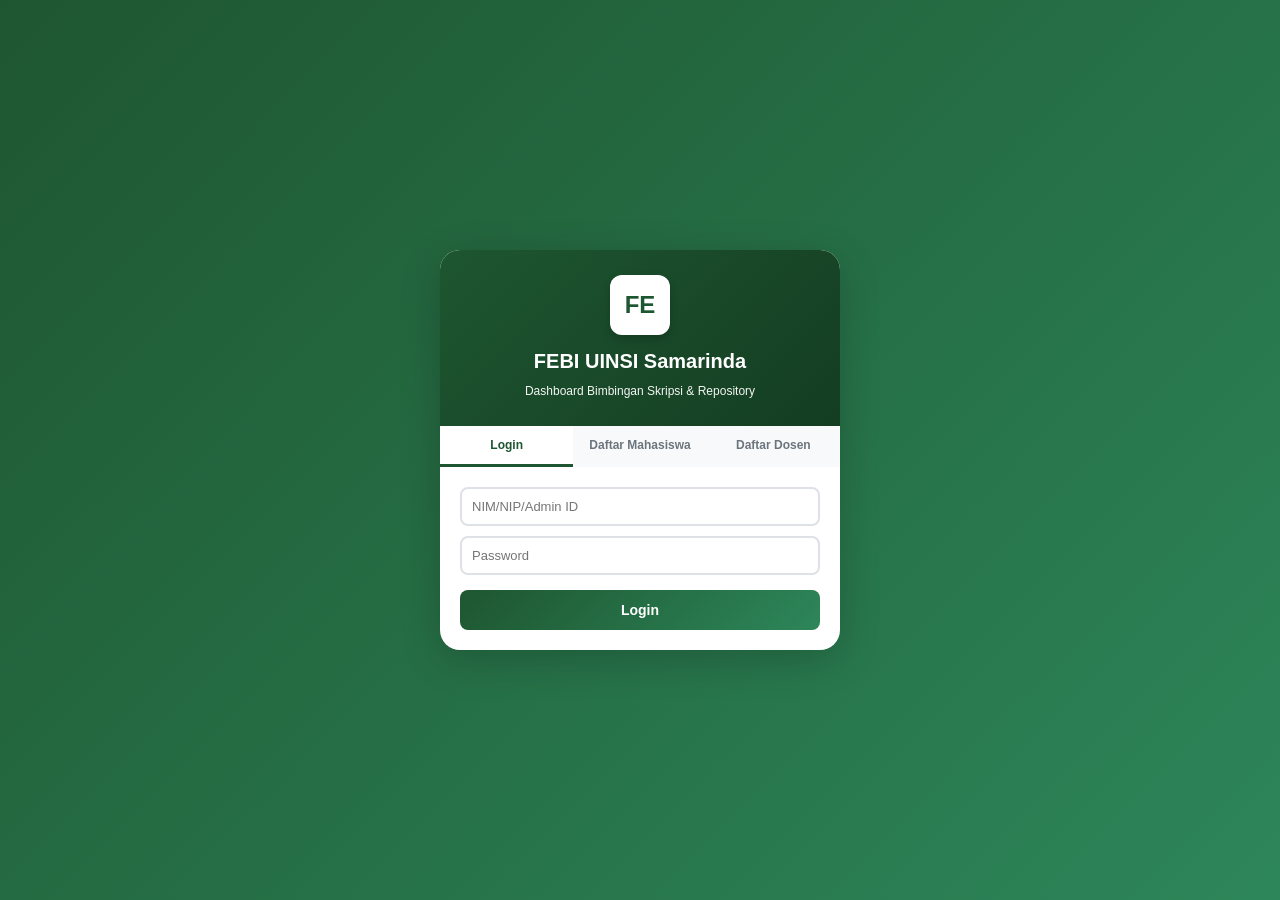
<file: index.html>
<!DOCTYPE html>
<html lang="id">
<head>
<meta charset="UTF-8">
<meta name="viewport" content="width=device-width, initial-scale=1.0">
<title>Dashboard Bimbingan Skripsi & Repository - FEBI UINSI</title>
<style>
:root{--primary:#1e5631;--primary-light:#2d8659;--success:#28a745;--warning:#ffc107;--danger:#dc3545;--info:#17a2b8;--purple:#6f42c1;--orange:#fd7e14}
*{margin:0;padding:0;box-sizing:border-box}
body{font-family:'Segoe UI',Tahoma,sans-serif;background:linear-gradient(135deg,#f5f7fa 0%,#c3cfe2 100%);color:#212529;line-height:1.6;font-size:14px}
.hidden{display:none!important}
#loading{position:fixed;top:0;left:0;width:100%;height:100%;background:linear-gradient(135deg,var(--primary),var(--primary-light));display:flex;flex-direction:column;justify-content:center;align-items:center;z-index:9999;transition:opacity 0.5s}
#loading.hidden{opacity:0;pointer-events:none}
.spinner{width:50px;height:50px;border:5px solid rgba(255,255,255,0.3);border-top-color:white;border-radius:50%;animation:spin 1s linear infinite}
@keyframes spin{to{transform:rotate(360deg)}}
#loading h2{color:white;margin-top:15px;font-size:20px}
#loginPage{min-height:100vh;display:flex;align-items:center;justify-content:center;padding:20px;background:linear-gradient(135deg,var(--primary),var(--primary-light))}
.login-box{background:white;border-radius:20px;box-shadow:0 10px 40px rgba(0,0,0,0.2);width:100%;max-width:400px;overflow:hidden}
.login-header{background:linear-gradient(135deg,var(--primary),#143d21);color:white;padding:25px;text-align:center}
.login-header .logo{width:60px;height:60px;margin:0 auto 10px;background:white;border-radius:12px;display:flex;align-items:center;justify-content:center;font-weight:bold;color:var(--primary);font-size:24px;box-shadow:0 4px 10px rgba(0,0,0,0.2)}
.login-header h1{font-size:20px;margin-bottom:5px;font-weight:700}
.login-header p{font-size:12px;opacity:0.95}
.tabs{display:flex;background:#f8f9fa}
.tab{flex:1;padding:12px;border:none;background:transparent;cursor:pointer;font-size:12px;font-weight:600;color:#6c757d;border-bottom:3px solid transparent;transition:all 0.3s}
.tab.active{color:var(--primary);border-bottom-color:var(--primary);background:white}
.tab:hover:not(.active){background:rgba(30,86,49,0.05)}
.tab-content{padding:20px}
.tab-panel{display:none}
.tab-panel.active{display:block;animation:fadeIn 0.3s}
@keyframes fadeIn{from{opacity:0;transform:translateY(10px)}to{opacity:1;transform:translateY(0)}}
.tab-panel input,.tab-panel select{width:100%;padding:10px;margin-bottom:10px;border:2px solid #dee2e6;border-radius:8px;font-size:13px;transition:all 0.3s}
.tab-panel input:focus,.tab-panel select:focus{outline:none;border-color:var(--primary);box-shadow:0 0 0 3px rgba(30,86,49,0.1)}
.tab-panel button{width:100%;padding:12px;background:linear-gradient(135deg,var(--primary),var(--primary-light));color:white;border:none;border-radius:8px;font-size:14px;font-weight:600;cursor:pointer;transition:all 0.3s;margin-top:5px}
.tab-panel button:hover{transform:translateY(-2px);box-shadow:0 5px 15px rgba(30,86,49,0.3)}
#dashboardPage{min-height:100vh;display:none}
#dashboardPage.active{display:block}
.header{background:linear-gradient(135deg,var(--primary),#143d21);color:white;padding:12px 0;box-shadow:0 2px 10px rgba(0,0,0,0.1);position:sticky;top:0;z-index:100}
.header-content{max-width:1400px;margin:0 auto;padding:0 15px;display:flex;justify-content:space-between;align-items:center}
.header-left{display:flex;align-items:center;gap:10px}
.header .logo{width:40px;height:40px;background:white;border-radius:8px;display:flex;align-items:center;justify-content:center;font-weight:bold;color:var(--primary);font-size:18px}
.header-title h2{font-size:16px;font-weight:700;margin-bottom:2px}
.header-title p{font-size:10px;opacity:0.9}
.user-info{text-align:right}
.user-info strong{display:block;font-size:12px}
.user-info span{font-size:10px;opacity:0.85;background:rgba(255,255,255,0.2);padding:2px 8px;border-radius:10px;margin-top:2px;display:inline-block}
.btn-logout{padding:6px 12px;background:rgba(220,53,69,0.9);color:white;border:none;border-radius:6px;font-size:11px;font-weight:600;cursor:pointer;margin-left:10px}
.stats{display:grid;grid-template-columns:repeat(auto-fit,minmax(160px,1fr));gap:10px;margin:15px;padding:0}
.stat-card{background:white;border-radius:10px;padding:12px;box-shadow:0 2px 8px rgba(0,0,0,0.08);transition:all 0.3s;border-left:3px solid;position:relative;overflow:hidden}
.stat-card::before{content:'';position:absolute;top:0;right:0;width:50px;height:50px;opacity:0.1;border-radius:50%;transform:translate(15px,-15px)}
.stat-card:nth-child(1){border-left-color:var(--primary);background:linear-gradient(135deg,white,#f0f9f4)}
.stat-card:nth-child(1)::before{background:var(--primary)}
.stat-card:nth-child(2){border-left-color:var(--info);background:linear-gradient(135deg,white,#e7f5ff)}
.stat-card:nth-child(2)::before{background:var(--info)}
.stat-card:nth-child(3){border-left-color:var(--success);background:linear-gradient(135deg,white,#e6f7ed)}
.stat-card:nth-child(3)::before{background:var(--success)}
.stat-card:nth-child(4){border-left-color:var(--warning);background:linear-gradient(135deg,white,#fff9e6)}
.stat-card:nth-child(4)::before{background:var(--warning)}
.stat-card:nth-child(5){border-left-color:var(--purple);background:linear-gradient(135deg,white,#f3e7ff)}
.stat-card:nth-child(5)::before{background:var(--purple)}
.stat-card:hover{transform:translateY(-3px);box-shadow:0 4px 15px rgba(0,0,0,0.15)}
.stat-icon{width:30px;height:30px;border-radius:8px;display:inline-flex;align-items:center;justify-content:center;font-size:16px;margin-bottom:5px}
.stat-card:nth-child(1) .stat-icon{background:linear-gradient(135deg,var(--primary),var(--primary-light));color:white}
.stat-card:nth-child(2) .stat-icon{background:linear-gradient(135deg,var(--info),#0d98d4);color:white}
.stat-card:nth-child(3) .stat-icon{background:linear-gradient(135deg,var(--success),#1e7e34);color:white}
.stat-card:nth-child(4) .stat-icon{background:linear-gradient(135deg,var(--warning),#e0a800);color:white}
.stat-card:nth-child(5) .stat-icon{background:linear-gradient(135deg,var(--purple),#5a32a3);color:white}
.stat-value{font-size:22px;font-weight:bold;line-height:1;color:#212529}
.stat-label{font-size:10px;color:#6c757d;margin-top:3px;font-weight:500}
.nav{background:white;box-shadow:0 2px 8px rgba(0,0,0,0.05);margin:0 15px;border-radius:10px;overflow:hidden}
.nav ul{list-style:none;display:flex;gap:0;padding:0;overflow-x:auto}
.nav ul::-webkit-scrollbar{height:3px}
.nav ul::-webkit-scrollbar-thumb{background:var(--primary);border-radius:10px}
.nav a{display:block;padding:10px 15px;color:#495057;text-decoration:none;font-size:12px;font-weight:600;transition:all 0.3s;white-space:nowrap;border-bottom:3px solid transparent}
.nav a:hover{background:rgba(30,86,49,0.05);color:var(--primary)}
.nav a.active{color:var(--primary);border-bottom-color:var(--primary);background:linear-gradient(to bottom,rgba(30,86,49,0.05),transparent)}
.main{max-width:1400px;margin:0 auto;padding:15px}
.section{display:none;background:white;border-radius:10px;padding:15px;box-shadow:0 2px 8px rgba(0,0,0,0.05)}
.section.active{display:block;animation:fadeIn 0.3s}
.sec-header{display:flex;justify-content:space-between;align-items:center;margin-bottom:15px;padding-bottom:10px;border-bottom:2px solid #f0f0f0}
.sec-header h3{font-size:18px;color:var(--primary);font-weight:700;display:flex;align-items:center;gap:8px}
.sec-header h3::before{content:'';width:3px;height:20px;background:linear-gradient(to bottom,var(--primary),var(--primary-light));border-radius:3px}
.card{background:white;border-radius:8px;padding:15px;margin-bottom:12px;box-shadow:0 2px 8px rgba(0,0,0,0.05);border:1px solid #f0f0f0}
.card h4{font-size:14px;margin-bottom:12px;color:var(--primary);font-weight:600}
.form-group{margin-bottom:10px}
.form-group label{display:block;font-size:12px;font-weight:600;margin-bottom:5px;color:#495057}
.form-group input,.form-group select,.form-group textarea{width:100%;padding:8px 10px;border:2px solid #dee2e6;border-radius:6px;font-size:12px;transition:all 0.3s}
.form-group input:focus,.form-group select:focus,.form-group textarea:focus{outline:none;border-color:var(--primary);box-shadow:0 0 0 3px rgba(30,86,49,0.1)}
.form-group textarea{min-height:80px;resize:vertical}
table{width:100%;border-collapse:collapse;font-size:12px;background:white}
thead{background:linear-gradient(135deg,#f8f9fa,#e9ecef)}
th{padding:8px;text-align:left;font-weight:600;color:#212529;border-bottom:2px solid #dee2e6;font-size:11px;text-transform:uppercase}
td{padding:8px;border-bottom:1px solid #f0f0f0}
tbody tr{transition:all 0.2s}
tbody tr:hover{background:rgba(30,86,49,0.02)}
.btn{padding:6px 12px;border:none;border-radius:6px;font-size:12px;font-weight:600;cursor:pointer;transition:all 0.3s;display:inline-block;text-align:center}
.btn-primary{background:linear-gradient(135deg,var(--primary),var(--primary-light));color:white;box-shadow:0 2px 5px rgba(30,86,49,0.2)}
.btn-primary:hover{transform:translateY(-2px);box-shadow:0 4px 10px rgba(30,86,49,0.3)}
.btn-success{background:linear-gradient(135deg,var(--success),#1e7e34);color:white;margin:2px}
.btn-danger{background:linear-gradient(135deg,var(--danger),#c82333);color:white;margin:2px}
.btn-warning{background:linear-gradient(135deg,var(--warning),#e0a800);color:#212529;margin:2px}
.btn-info{background:linear-gradient(135deg,var(--info),#138496);color:white;margin:2px}
.btn-sm{padding:5px 10px;font-size:11px}
.badge{padding:3px 8px;border-radius:10px;font-size:10px;font-weight:600;display:inline-block;text-transform:uppercase}
.badge-success{background:linear-gradient(135deg,#d4edda,#c3e6cb);color:#155724}
.badge-warning{background:linear-gradient(135deg,#fff3cd,#ffeeba);color:#856404}
.badge-danger{background:linear-gradient(135deg,#f8d7da,#f5c6cb);color:#721c24}
.badge-info{background:linear-gradient(135deg,#d1ecf1,#bee5eb);color:#0c5460}
.badge-primary{background:linear-gradient(135deg,rgba(30,86,49,0.15),rgba(30,86,49,0.25));color:var(--primary)}
.modal{display:none;position:fixed;top:0;left:0;width:100%;height:100%;background:rgba(0,0,0,0.6);z-index:1000;backdrop-filter:blur(4px)}
.modal.show{display:flex;align-items:center;justify-content:center;animation:fadeIn 0.3s}
.modal-content{background:white;border-radius:12px;width:90%;max-width:500px;max-height:90vh;overflow-y:auto;box-shadow:0 10px 40px rgba(0,0,0,0.3);animation:slideUp 0.3s}
@keyframes slideUp{from{opacity:0;transform:translateY(50px) scale(0.95)}to{opacity:1;transform:translateY(0) scale(1)}}
.modal-header{padding:15px;border-bottom:2px solid #f0f0f0;background:linear-gradient(135deg,#f8f9fa,white);display:flex;justify-content:space-between;align-items:center}
.modal-header h3{font-size:16px;color:var(--primary);font-weight:700}
.modal-header button{background:none;border:none;font-size:24px;color:#6c757d;cursor:pointer;width:28px;height:28px;border-radius:50%;transition:all 0.3s}
.modal-header button:hover{background:#f0f0f0;color:var(--danger)}
.modal-body{padding:15px}
.alert{padding:10px 12px;border-radius:6px;margin-bottom:12px;display:none;font-size:12px;animation:slideDown 0.3s}
.alert.show{display:block}
@keyframes slideDown{from{opacity:0;transform:translateY(-10px)}to{opacity:1;transform:translateY(0)}}
.alert-success{background:linear-gradient(135deg,#d4edda,#c3e6cb);color:#155724;border-left:3px solid var(--success)}
.alert-error{background:linear-gradient(135deg,#f8d7da,#f5c6cb);color:#721c24;border-left:3px solid var(--danger)}
.alert-warning{background:linear-gradient(135deg,#fff3cd,#ffeeba);color:#856404;border-left:3px solid var(--warning)}
.alert-info{background:linear-gradient(135deg,#d1ecf1,#bee5eb);color:#0c5460;border-left:3px solid var(--info)}
.footer{text-align:center;padding:15px;margin:15px;background:linear-gradient(135deg,#f8f9fa,#e9ecef);border-radius:10px;font-size:11px;color:#6c757d}
.footer strong{color:var(--primary);font-weight:600}
.progress{height:6px;background:#e9ecef;border-radius:10px;overflow:hidden;margin:8px 0}
.progress-bar{height:100%;background:linear-gradient(to right,var(--primary),var(--primary-light));transition:width 0.3s;border-radius:10px}
.similarity-result{padding:12px;border-radius:8px;margin:10px 0;border-left:4px solid}
.similarity-result.diterima{background:#e6f7ed;border-left-color:var(--success);color:#155724}
.similarity-result.diperbaiki{background:#fff9e6;border-left-color:var(--warning);color:#856404}
.similarity-result.ditolak{background:#f8d7da;border-left-color:var(--danger);color:#721c24}
@media (max-width:768px){
.header-content{flex-direction:column;gap:8px;text-align:center}
.stats{grid-template-columns:1fr}
.sec-header{flex-direction:column;align-items:flex-start;gap:8px}
table{font-size:10px}
th,td{padding:6px}
.btn-logout{margin-left:0;margin-top:5px}
}
</style>
</head>
<body>

<div id="loading">
<div class="spinner"></div>
<h2>FEBI UINSI Dashboard</h2>
</div>

<div id="loginPage">
<div class="login-box">
<div class="login-header">
<div class="logo">FE</div>
<h1>FEBI UINSI Samarinda</h1>
<p>Dashboard Bimbingan Skripsi & Repository</p>
</div>
<div class="tabs">
<button class="tab active" onclick="showTab(0)">Login</button>
<button class="tab" onclick="showTab(1)">Daftar Mahasiswa</button>
<button class="tab" onclick="showTab(2)">Daftar Dosen</button>
</div>
<div class="tab-content">
<form id="loginForm" class="tab-panel active" onsubmit="return handleLogin(event)">
<div id="loginAlert" class="alert"></div>
<input type="text" id="loginId" placeholder="NIM/NIP/Admin ID" required autocomplete="username">
<input type="password" id="loginPass" placeholder="Password" required autocomplete="current-password">
<button type="submit">Login</button>
</form>
<form id="regMhsForm" class="tab-panel" onsubmit="return handleRegMhs(event)">
<div id="regMhsAlert" class="alert"></div>
<input type="text" name="nim" placeholder="NIM" required>
<input type="text" name="nama" placeholder="Nama Lengkap" required>
<input type="email" name="email" placeholder="Email" required>
<input type="text" name="wa" placeholder="WhatsApp (08xxx)" required>
<select name="prodi" required>
<option value="">Pilih Program Studi</option>
<option>Ekonomi Syariah</option>
<option>Perbankan Syariah</option>
<option>Manajemen Bisnis Syariah</option>
</select>
<input type="number" name="tahun" placeholder="Tahun Masuk" min="2015" max="2030" required>
<input type="password" name="pass" placeholder="Password" required>
<button type="submit">Daftar</button>
</form>
<form id="regDosenForm" class="tab-panel" onsubmit="return handleRegDosen(event)">
<div id="regDosenAlert" class="alert"></div>
<input type="text" name="nip" placeholder="NIP" required>
<input type="text" name="nama" placeholder="Nama Lengkap" required>
<input type="email" name="email" placeholder="Email" required>
<input type="text" name="wa" placeholder="WhatsApp (08xxx)" required>
<input type="text" name="keahlian" placeholder="Bidang Keahlian" required>
<select name="prodi" required>
<option value="">Pilih Program Studi</option>
<option>Ekonomi Syariah</option>
<option>Perbankan Syariah</option>
<option>Manajemen Bisnis Syariah</option>
</select>
<input type="password" name="pass" placeholder="Password" required>
<button type="submit">Daftar</button>
</form>
</div>
</div>
</div>

<div id="dashboardPage">
<div class="header">
<div class="header-content">
<div class="header-left">
<div class="logo">FE</div>
<div class="header-title">
<h2>FEBI UINSI Dashboard</h2>
<p>Bimbingan Skripsi & Repository</p>
</div>
</div>
<div style="display:flex;align-items:center">
<div class="user-info">
<strong id="userName">User</strong>
<span id="userRole">Role</span>
</div>
<button class="btn-logout" onclick="logout()">Logout</button>
</div>
</div>
</div>

<div class="stats">
<div class="stat-card">
<span class="stat-icon">📄</span>
<div class="stat-value" id="statProposal">0</div>
<div class="stat-label">Proposal Masuk</div>
</div>
<div class="stat-card">
<span class="stat-icon">📚</span>
<div class="stat-value" id="statBimbingan">0</div>
<div class="stat-label">Bimbingan Berjalan</div>
</div>
<div class="stat-card">
<span class="stat-icon">✅</span>
<div class="stat-value" id="statSelesai">0</div>
<div class="stat-label">Selesai</div>
</div>
<div class="stat-card">
<span class="stat-icon">⚠️</span>
<div class="stat-value" id="statWarning">0</div>
<div class="stat-label">Early Warning</div>
</div>
<div class="stat-card">
<span class="stat-icon">🗂️</span>
<div class="stat-value" id="statRepo">0</div>
<div class="stat-label">Repository</div>
</div>
</div>

<div class="nav">
<ul id="navMenu"></ul>
</div>

<div class="main">
<div id="sec-home" class="section active">
<div class="sec-header">
<h3>Dashboard</h3>
</div>
<div class="card">
<h4>Selamat Datang!</h4>
<p>Dashboard Bimbingan Skripsi dan Repository FEBI UINSI Samarinda membantu Anda mengelola proses bimbingan skripsi secara efektif dan efisien.</p>
</div>
</div>

<div id="sec-proposal" class="section">
<div class="sec-header">
<h3>Pengajuan Proposal</h3>
<button class="btn btn-primary" onclick="openAddProposal()">+ Ajukan Proposal</button>
</div>
<div class="card">
<table>
<thead><tr><th>NIM</th><th>Nama</th><th>Judul</th><th>Similarity</th><th>Status</th><th>Aksi</th></tr></thead>
<tbody id="proposalBody"></tbody>
</table>
</div>
</div>

<div id="sec-bimbingan" class="section">
<div class="sec-header">
<h3>Proses Bimbingan</h3>
<button class="btn btn-primary" onclick="openAddBimbingan()">+ Tambah Bimbingan</button>
</div>
<div class="card">
<table>
<thead><tr><th>NIM</th><th>Nama</th><th>Judul</th><th>Bab</th><th>Progress</th><th>Aksi</th></tr></thead>
<tbody id="bimbinganBody"></tbody>
</table>
</div>
</div>

<div id="sec-repository" class="section">
<div class="sec-header">
<h3>Repository Skripsi</h3>
<button class="btn btn-primary" onclick="openAddRepo()">+ Upload Skripsi</button>
</div>
<div class="card">
<input type="text" id="searchRepo" placeholder="🔍 Cari judul, penulis, tahun..." onkeyup="searchRepo()" style="margin-bottom:10px">
<table>
<thead><tr><th>Tahun</th><th>Penulis</th><th>Judul</th><th>Prodi</th><th>Aksi</th></tr></thead>
<tbody id="repoBody"></tbody>
</table>
</div>
</div>

<div id="sec-warning" class="section">
<div class="sec-header">
<h3>Early Warning</h3>
<button class="btn btn-warning" onclick="sendAllWarnings()">📧 Kirim Semua Warning</button>
</div>
<div class="card">
<table>
<thead><tr><th>NIM</th><th>Nama</th><th>Semester</th><th>Email</th><th>WA</th><th>Aksi</th></tr></thead>
<tbody id="warningBody"></tbody>
</table>
</div>
</div>

<div id="sec-mahasiswa" class="section">
<div class="sec-header">
<h3>Data Mahasiswa</h3>
<button class="btn btn-primary" onclick="openAddMhs()">+ Tambah</button>
</div>
<div class="card">
<table>
<thead><tr><th>NIM</th><th>Nama</th><th>Prodi</th><th>Tahun</th><th>Semester</th><th>Aksi</th></tr></thead>
<tbody id="mhsBody"></tbody>
</table>
</div>
</div>

<div id="sec-dosen" class="section">
<div class="sec-header">
<h3>Data Dosen</h3>
<button class="btn btn-primary" onclick="openAddDosen()">+ Tambah</button>
</div>
<div class="card">
<table>
<thead><tr><th>NIP</th><th>Nama</th><th>Keahlian</th><th>Prodi</th><th>Aksi</th></tr></thead>
<tbody id="dosenBody"></tbody>
</table>
</div>
</div>

<div id="sec-settings" class="section">
<div class="sec-header">
<h3>Pengaturan</h3>
</div>
<div class="card">
<h4>Manajemen Data</h4>
<button class="btn btn-success" onclick="exportData()">📥 Export Data</button>
<button class="btn btn-info" onclick="document.getElementById('importFile').click()">📤 Import Data</button>
<button class="btn btn-danger" onclick="clearData()">🗑️ Hapus Semua Data</button>
<input type="file" id="importFile" accept=".json" style="display:none" onchange="importData(event)">
</div>
</div>
</div>

<div class="footer">
<strong>© <span id="currentYear"></span> FEBI UINSI Samarinda</strong><br>
Managed by Iskandar
</div>
</div>

<div id="modal" class="modal">
<div class="modal-content">
<div class="modal-header">
<h3 id="modalTitle">Modal</h3>
<button onclick="closeModal()">&times;</button>
</div>
<div class="modal-body" id="modalBody"></div>
</div>
</div>

<script>
const CONFIG={
programs:['Ekonomi Syariah','Perbankan Syariah','Manajemen Bisnis Syariah'],
defaultAdmin:{id:'ADMIN001',password:'admin123',role:'admin',nama:'Administrator',email:'admin@febi.uinsi.ac.id'},
similarity:{diterima:30,diperbaiki:60,ditolak:100},
earlyWarning:{startSemester:11,maxSemester:14},
babs:['Bab 1','Bab 2','Bab 3','Bab 4','Bab 5','Selesai']
};

class Storage{
constructor(){this.key='febiData';this.init()}
init(){if(!localStorage.getItem(this.key)){
const d={users:[CONFIG.defaultAdmin],mahasiswa:[],dosen:[],proposals:[],bimbingan:[],repository:[],warnings:[]};
this.save(d)}}
getData(){return JSON.parse(localStorage.getItem(this.key)||'{}')}
save(d){localStorage.setItem(this.key,JSON.stringify(d))}
get(c){return this.getData()[c]||[]}
add(c,i){const d=this.getData();d[c].push(i);this.save(d)}
update(c,id,u,f='id'){const d=this.getData();const i=d[c].findIndex(x=>x[f]===id);
if(i!==-1){d[c][i]={...d[c][i],...u};this.save(d);return true}return false}
delete(c,id,f='id'){const d=this.getData();d[c]=d[c].filter(x=>x[f]!==id);this.save(d)}
find(c,id,f='id'){return this.get(c).find(x=>x[f]===id)}
checkSimilarity(t){
const p=this.get('proposals'),r=this.get('repository');
let max=0,sim=null;
p.forEach(x=>{const s=this.calcSim(t,x.judul);if(s>max){max=s;sim=x.judul}});
r.forEach(x=>{const s=this.calcSim(t,x.title);if(s>max){max=s;sim=x.title}});
return{score:Math.round(max),status:this.getSimStatus(max),similarTo:sim}}
calcSim(s1,s2){
s1=s1.toLowerCase().trim();s2=s2.toLowerCase().trim();
const w1=s1.split(/\s+/),w2=s2.split(/\s+/);
let m=0;w1.forEach(w=>{if(w2.includes(w)&&w.length>3)m++});
return(m/Math.max(w1.length,w2.length))*100}
getSimStatus(s){if(s<CONFIG.similarity.diterima)return'Diterima';
if(s<CONFIG.similarity.diperbaiki)return'Diperbaiki';return'Ditolak'}
checkEarlyWarning(y){
const cy=new Date().getFullYear(),cm=new Date().getMonth();
const yd=cy-y,sem=(yd*2)+(cm>=7?1:0);
return{semester:sem,needWarning:sem>=CONFIG.earlyWarning.startSemester&&sem<=CONFIG.earlyWarning.maxSemester,
status:sem>CONFIG.earlyWarning.maxSemester?'Kadaluarsa':sem>=CONFIG.earlyWarning.startSemester?'Warning':'Normal'}}
getStats(){const d=this.getData();
const w=d.mahasiswa.filter(m=>this.checkEarlyWarning(m.tahunMasuk).needWarning);
return{proposal:d.proposals.length,
bimbingan:d.bimbingan.filter(b=>b.currentBab!=='Selesai').length,
selesai:d.bimbingan.filter(b=>b.currentBab==='Selesai').length,
warning:w.length,repo:d.repository.length}}
exportJSON(){const d=this.getData(),j=JSON.stringify(d,null,2),b=new Blob([j],{type:'application/json'}),
u=URL.createObjectURL(b),a=document.createElement('a');a.href=u;a.download=`febi-backup-${Date.now()}.json`;
a.click();URL.revokeObjectURL(u)}
async importJSON(f){return new Promise((res,rej)=>{const r=new FileReader();
r.onload=e=>{try{const d=JSON.parse(e.target.result);this.save(d);res(true)}catch(err){rej(err)}};
r.readAsText(f)})}
clear(){this.init()}
}

const storage=new Storage();
let currentUser=null;

setTimeout(()=>document.getElementById('loading').classList.add('hidden'),500);
document.getElementById('currentYear').textContent=new Date().getFullYear();

function showTab(i){
document.querySelectorAll('.tab').forEach((t,x)=>{t.classList.toggle('active',x===i)});
document.querySelectorAll('.tab-panel').forEach((p,x)=>{p.classList.toggle('active',x===i)})}

function showAlert(id,msg,type){
const el=document.getElementById(id);el.className=`alert alert-${type} show`;el.textContent=msg;
setTimeout(()=>el.classList.remove('show'),3000)}

function handleLogin(e){
e.preventDefault();
const id=document.getElementById('loginId').value.trim(),
pass=document.getElementById('loginPass').value,
users=storage.get('users'),user=users.find(u=>u.id===id&&u.password===pass);
if(user){currentUser=user;sessionStorage.setItem('currentUser',JSON.stringify(user));
showAlert('loginAlert','Login berhasil!','success');
setTimeout(()=>showDashboard(),500)}else{showAlert('loginAlert','ID atau password salah!','error')}
return false}

function handleRegMhs(e){
e.preventDefault();const f=e.target,nim=f.nim.value.trim();
if(storage.find('users',nim)){showAlert('regMhsAlert','NIM sudah terdaftar!','error');return false}
const user={id:nim,password:f.pass.value,role:'mahasiswa',nama:f.nama.value,email:f.email.value,registeredAt:new Date().toISOString()};
const mhs={nim:nim,nama:f.nama.value,email:f.email.value,wa:f.wa.value,prodi:f.prodi.value,
tahunMasuk:parseInt(f.tahun.value),pembimbing1:'',pembimbing2:'',registeredAt:new Date().toISOString()};
storage.add('users',user);storage.add('mahasiswa',mhs);
showAlert('regMhsAlert','Registrasi berhasil! Silakan login.','success');f.reset();
setTimeout(()=>showTab(0),1500);return false}

function handleRegDosen(e){
e.preventDefault();const f=e.target,nip=f.nip.value.trim();
if(storage.find('users',nip)){showAlert('regDosenAlert','NIP sudah terdaftar!','error');return false}
const user={id:nip,password:f.pass.value,role:'dosen',nama:f.nama.value,email:f.email.value,registeredAt:new Date().toISOString()};
const dosen={nip:nip,nama:f.nama.value,email:f.email.value,wa:f.wa.value,keahlian:f.keahlian.value,
prodi:f.prodi.value,registeredAt:new Date().toISOString()};
storage.add('users',user);storage.add('dosen',dosen);
showAlert('regDosenAlert','Registrasi berhasil! Silakan login.','success');f.reset();
setTimeout(()=>showTab(0),1500);return false}

function logout(){if(confirm('Yakin ingin logout?')){currentUser=null;sessionStorage.removeItem('currentUser');
document.getElementById('loginPage').classList.remove('hidden');
document.getElementById('dashboardPage').classList.remove('active')}}

function showDashboard(){
document.getElementById('loginPage').classList.add('hidden');
document.getElementById('dashboardPage').classList.add('active');
document.getElementById('userName').textContent=currentUser.nama;
document.getElementById('userRole').textContent=currentUser.role;
setupNav();loadSection('home');updateStats()}

function setupNav(){
const menus={
admin:['home','proposal','bimbingan','repository','warning','mahasiswa','dosen','settings'],
mahasiswa:['home','proposal','bimbingan','repository'],
dosen:['home','proposal','bimbingan','repository']
},labels={
home:'🏠 Dashboard',proposal:'📄 Proposal',bimbingan:'📚 Bimbingan',repository:'🗂️ Repository',
warning:'⚠️ Early Warning',mahasiswa:'👥 Mahasiswa',dosen:'👨‍🏫 Dosen',settings:'⚙️ Settings'
},nav=document.getElementById('navMenu');nav.innerHTML='';
menus[currentUser.role].forEach(id=>{
const li=document.createElement('li'),a=document.createElement('a');
a.textContent=labels[id];a.onclick=()=>loadSection(id);li.appendChild(a);nav.appendChild(li)});
nav.querySelector('a').classList.add('active')}

function loadSection(id){
document.querySelectorAll('.nav a').forEach(a=>a.classList.remove('active'));
event?.target?.classList.add('active')||document.querySelector(`.nav a`).classList.add('active');
document.querySelectorAll('.section').forEach(s=>s.classList.remove('active'));
document.getElementById(`sec-${id}`).classList.add('active');
switch(id){
case'home':loadHome();break;case'proposal':loadProposal();break;case'bimbingan':loadBimbingan();break;
case'repository':loadRepo();break;case'warning':loadWarning();break;case'mahasiswa':loadMhs();break;
case'dosen':loadDosen();break}}

function loadHome(){updateStats()}

function updateStats(){
const s=storage.getStats();
document.getElementById('statProposal').textContent=s.proposal;
document.getElementById('statBimbingan').textContent=s.bimbingan;
document.getElementById('statSelesai').textContent=s.selesai;
document.getElementById('statWarning').textContent=s.warning;
document.getElementById('statRepo').textContent=s.repo}

function loadProposal(){
const props=storage.get('proposals'),tbody=document.getElementById('proposalBody');
if(props.length===0){tbody.innerHTML='<tr><td colspan="6" style="text-align:center">Belum ada proposal</td></tr>';return}
tbody.innerHTML=props.map(p=>{
const mhs=storage.find('mahasiswa',p.nim,'nim');
return`<tr><td>${p.nim}</td><td>${mhs?mhs.nama:'-'}</td><td>${p.judul}</td>
<td><span class="badge badge-${p.similarityScore<30?'success':p.similarityScore<60?'warning':'danger'}">${p.similarityScore}%</span></td>
<td><span class="badge badge-${p.status==='Diterima'?'success':p.status==='Diperbaiki'?'warning':'danger'}">${p.status}</span></td>
<td><button class="btn btn-info btn-sm" onclick='viewProposal("${p.id}")'>Detail</button>
${currentUser.role==='admin'?`<button class="btn btn-danger btn-sm" onclick='deleteProposal("${p.id}")'>Hapus</button>`:''}</td></tr>`}).join('')}

function loadBimbingan(){
const bimbs=storage.get('bimbingan'),tbody=document.getElementById('bimbinganBody');
if(bimbs.length===0){tbody.innerHTML='<tr><td colspan="6" style="text-align:center">Belum ada data</td></tr>';return}
tbody.innerHTML=bimbs.map(b=>{
const mhs=storage.find('mahasiswa',b.nim,'nim'),prog=Object.values(b.babProgress||{}).filter(s=>s==='ACC').length;
return`<tr><td>${b.nim}</td><td>${mhs?mhs.nama:'-'}</td><td>${b.judul}</td><td>${b.currentBab}</td>
<td><div class="progress"><div class="progress-bar" style="width:${(prog/5)*100}%"></div></div>${prog}/5</td>
<td><button class="btn btn-info btn-sm" onclick='viewBimbingan("${b.id}")'>Detail</button>
${currentUser.role==='admin'?`<button class="btn btn-danger btn-sm" onclick='deleteBimbingan("${b.id}")'>Hapus</button>`:''}</td></tr>`}).join('')}

function loadRepo(){
const repos=storage.get('repository'),tbody=document.getElementById('repoBody');
if(repos.length===0){tbody.innerHTML='<tr><td colspan="5" style="text-align:center">Belum ada data</td></tr>';return}
tbody.innerHTML=repos.map(r=>`<tr><td>${r.year}</td><td>${r.author}</td><td>${r.title}</td><td>${r.prodi}</td>
<td><button class="btn btn-info btn-sm" onclick='viewRepo("${r.id}")'>Detail</button>
${currentUser.role==='admin'?`<button class="btn btn-danger btn-sm" onclick='deleteRepo("${r.id}")'>Hapus</button>`:''}</td></tr>`).join('')}

function searchRepo(){
const q=document.getElementById('searchRepo').value.toLowerCase(),
rows=document.querySelectorAll('#repoBody tr');
rows.forEach(r=>{const t=r.textContent.toLowerCase();r.style.display=t.includes(q)?'':'none'})}

function loadWarning(){
const mhs=storage.get('mahasiswa').filter(m=>storage.checkEarlyWarning(m.tahunMasuk).needWarning),
tbody=document.getElementById('warningBody');
if(mhs.length===0){tbody.innerHTML='<tr><td colspan="6" style="text-align:center">Tidak ada mahasiswa yang memerlukan warning</td></tr>';return}
tbody.innerHTML=mhs.map(m=>{
const check=storage.checkEarlyWarning(m.tahunMasuk);
return`<tr><td>${m.nim}</td><td>${m.nama}</td><td><span class="badge badge-warning">S${check.semester}</span></td>
<td>${m.email}</td><td>${m.wa}</td>
<td><button class="btn btn-warning btn-sm" onclick='sendWarning("${m.nim}")'>📧 Kirim</button></td></tr>`}).join('')}

function loadMhs(){
const mhs=storage.get('mahasiswa'),tbody=document.getElementById('mhsBody');
if(mhs.length===0){tbody.innerHTML='<tr><td colspan="6" style="text-align:center">Belum ada data</td></tr>';return}
tbody.innerHTML=mhs.map(m=>{
const check=storage.checkEarlyWarning(m.tahunMasuk);
return`<tr><td>${m.nim}</td><td>${m.nama}</td><td>${m.prodi}</td><td>${m.tahunMasuk}</td>
<td><span class="badge badge-${check.needWarning?'warning':'info'}">S${check.semester}</span></td>
<td><button class="btn btn-success btn-sm" onclick='editMhs("${m.nim}")'>Edit</button>
<button class="btn btn-danger btn-sm" onclick='deleteMhs("${m.nim}")'>Hapus</button></td></tr>`}).join('')}

function loadDosen(){
const dosen=storage.get('dosen'),tbody=document.getElementById('dosenBody');
if(dosen.length===0){tbody.innerHTML='<tr><td colspan="5" style="text-align:center">Belum ada data</td></tr>';return}
tbody.innerHTML=dosen.map(d=>`<tr><td>${d.nip}</td><td>${d.nama}</td><td>${d.keahlian}</td><td>${d.prodi}</td>
<td><button class="btn btn-success btn-sm" onclick='editDosen("${d.nip}")'>Edit</button>
<button class="btn btn-danger btn-sm" onclick='deleteDosen("${d.nip}")'>Hapus</button></td></tr>`).join('')}

function openAddProposal(){
const mhs=currentUser.role==='mahasiswa'?storage.find('mahasiswa',currentUser.id,'nim'):null,
dosen=storage.get('dosen');
const body=`<form onsubmit="return saveProposal(event)">
${currentUser.role==='admin'?`<div class="form-group"><label>Mahasiswa</label><select name="nim" required>
<option value="">Pilih Mahasiswa</option>${storage.get('mahasiswa').map(m=>`<option value="${m.nim}">${m.nim} - ${m.nama}</option>`).join('')}</select></div>`:''}
<div class="form-group"><label>Judul Proposal</label><textarea name="judul" required></textarea></div>
<div class="form-group"><label>Dosen Pembimbing 1</label><select name="p1" required>
<option value="">Pilih Dosen</option>${dosen.map(d=>`<option value="${d.nama}">${d.nama}</option>`).join('')}</select></div>
<div class="form-group"><label>Dosen Pembimbing 2</label><select name="p2" required>
<option value="">Pilih Dosen</option>${dosen.map(d=>`<option value="${d.nama}">${d.nama}</option>`).join('')}</select></div>
<button type="button" class="btn btn-info" onclick="checkSimilarity()">🔍 Cek Similarity</button>
<div id="similarityResult"></div>
<button type="submit" class="btn btn-primary" style="width:100%;margin-top:10px">Ajukan Proposal</button></form>`;
openModal('Ajukan Proposal',body)}

function checkSimilarity(){
const judul=document.querySelector('[name="judul"]').value;
if(!judul){alert('Masukkan judul terlebih dahulu');return}
const result=storage.checkSimilarity(judul),
div=document.getElementById('similarityResult');
div.innerHTML=`<div class="similarity-result ${result.status.toLowerCase()}">
<strong>Similarity Score: ${result.score}%</strong><br>
Status: ${result.status}<br>${result.similarTo?`Mirip dengan: "${result.similarTo}"`:''}</div>`;
div.style.display='block'}

function saveProposal(e){
e.preventDefault();const f=e.target,
nim=currentUser.role==='mahasiswa'?currentUser.id:f.nim.value,
judul=f.judul.value,
simResult=storage.checkSimilarity(judul);
const prop={id:'PROP'+Date.now(),nim:nim,judul:judul,
pembimbing1:f.p1.value,pembimbing2:f.p2.value,
similarityScore:simResult.score,status:simResult.status,
createdAt:new Date().toISOString()};
storage.add('proposals',prop);
closeModal();loadProposal();updateStats();
alert('Proposal berhasil diajukan!');return false}

function viewProposal(id){
const p=storage.find('proposals',id),mhs=storage.find('mahasiswa',p.nim,'nim');
const body=`<div class="form-group"><label>NIM</label><input value="${p.nim}" disabled></div>
<div class="form-group"><label>Nama</label><input value="${mhs?mhs.nama:'-'}" disabled></div>
<div class="form-group"><label>Judul</label><textarea disabled>${p.judul}</textarea></div>
<div class="form-group"><label>Pembimbing 1</label><input value="${p.pembimbing1}" disabled></div>
<div class="form-group"><label>Pembimbing 2</label><input value="${p.pembimbing2}" disabled></div>
<div class="form-group"><label>Similarity</label><input value="${p.similarityScore}%" disabled></div>
<div class="form-group"><label>Status</label><input value="${p.status}" disabled></div>`;
openModal('Detail Proposal',body)}

function deleteProposal(id){if(confirm('Hapus proposal ini?')){storage.delete('proposals',id);loadProposal();updateStats()}}

function openAddBimbingan(){
const props=storage.get('proposals').filter(p=>p.status==='Diterima');
if(props.length===0){alert('Belum ada proposal yang diterima');return}
const body=`<form onsubmit="return saveBimbingan(event)">
<div class="form-group"><label>Proposal</label><select name="propId" required>
<option value="">Pilih Proposal</option>${props.map(p=>`<option value="${p.id}">${p.nim} - ${p.judul.substring(0,50)}...</option>`).join('')}</select></div>
<button type="submit" class="btn btn-primary" style="width:100%">Mulai Bimbingan</button></form>`;
openModal('Tambah Bimbingan',body)}

function saveBimbingan(e){
e.preventDefault();const f=e.target,prop=storage.find('proposals',f.propId.value);
if(!prop)return false;
const babProg={};CONFIG.babs.forEach(b=>babProg[b]='Draft');
const bimb={id:'BIMB'+Date.now(),nim:prop.nim,judul:prop.judul,
pembimbing1:prop.pembimbing1,pembimbing2:prop.pembimbing2,
currentBab:'Bab 1',babProgress:babProg,komentar:[],
createdAt:new Date().toISOString()};
storage.add('bimbingan',bimb);closeModal();loadBimbingan();updateStats();
alert('Bimbingan berhasil ditambahkan!');return false}

function viewBimbingan(id){
const b=storage.find('bimbingan',id),mhs=storage.find('mahasiswa',b.nim,'nim');
let komentarHTML='<div style="max-height:200px;overflow-y:auto;border:1px solid #dee2e6;padding:10px;border-radius:6px;margin:10px 0">';
if(b.komentar&&b.komentar.length>0){
b.komentar.forEach(k=>komentarHTML+=`<div style="margin-bottom:8px;padding:8px;background:#f8f9fa;border-radius:4px">
<strong>${k.by}</strong> <small>(${k.bab})</small><br>${k.text}<br><small>${new Date(k.date).toLocaleString()}</small></div>`)}
else{komentarHTML+='<p style="text-align:center;color:#6c757d">Belum ada komentar</p>'}
komentarHTML+='</div>';
const body=`<div class="form-group"><label>NIM</label><input value="${b.nim}" disabled></div>
<div class="form-group"><label>Nama</label><input value="${mhs?mhs.nama:'-'}" disabled></div>
<div class="form-group"><label>Judul</label><textarea disabled>${b.judul}</textarea></div>
<div class="form-group"><label>Pembimbing 1</label><input value="${b.pembimbing1}" disabled></div>
<div class="form-group"><label>Pembimbing 2</label><input value="${b.pembimbing2}" disabled></div>
<div class="form-group"><label>Current Bab</label><input value="${b.currentBab}" disabled></div>
<div class="form-group"><label>Progress</label>${Object.entries(b.babProgress||{}).map(([bab,st])=>
`<div style="display:flex;justify-content:space-between;padding:5px;border-bottom:1px solid #f0f0f0">
<span>${bab}</span><span class="badge badge-${st==='ACC'?'success':st==='Revisi'?'warning':'info'}">${st}</span></div>`).join('')}</div>
<h4 style="margin-top:15px">Komentar</h4>${komentarHTML}
${currentUser.role==='dosen'||currentUser.role==='admin'?`<form onsubmit="return addKomentar(event,'${id}')">
<div class="form-group"><label>Bab</label><select name="bab" required>${CONFIG.babs.map(b=>`<option>${b}</option>`).join('')}</select></div>
<div class="form-group"><label>Komentar</label><textarea name="komentar" required></textarea></div>
<button type="submit" class="btn btn-primary" style="width:100%">Tambah Komentar</button></form>`:''}`;
openModal('Detail Bimbingan',body)}

function addKomentar(e,id){
e.preventDefault();const f=e.target,b=storage.find('bimbingan',id);
if(!b)return false;
const kom={by:currentUser.nama,bab:f.bab.value,text:f.komentar.value,date:new Date().toISOString()};
b.komentar=b.komentar||[];b.komentar.push(kom);
storage.update('bimbingan',id,{komentar:b.komentar});
closeModal();viewBimbingan(id);return false}

function deleteBimbingan(id){if(confirm('Hapus bimbingan ini?')){storage.delete('bimbingan',id);loadBimbingan();updateStats()}}

function openAddRepo(){
const body=`<form onsubmit="return saveRepo(event)">
<div class="form-group"><label>Penulis</label><input name="author" required></div>
<div class="form-group"><label>Judul</label><textarea name="title" required></textarea></div>
<div class="form-group"><label>Abstrak</label><textarea name="abstract" required></textarea></div>
<div class="form-group"><label>Keywords (pisah dengan koma)</label><input name="keywords" required></div>
<div class="form-group"><label>Tahun</label><input type="number" name="year" value="${new Date().getFullYear()}" required></div>
<div class="form-group"><label>Prodi</label><select name="prodi" required>
${CONFIG.programs.map(p=>`<option>${p}</option>`).join('')}</select></div>
<button type="submit" class="btn btn-primary" style="width:100%">Upload</button></form>`;
openModal('Upload Skripsi',body)}

function saveRepo(e){
e.preventDefault();const f=e.target;
const repo={id:'REPO'+Date.now(),author:f.author.value,title:f.title.value,
abstract:f.abstract.value,keywords:f.keywords.value.split(',').map(k=>k.trim()),
year:parseInt(f.year.value),prodi:f.prodi.value,uploadDate:new Date().toISOString()};
storage.add('repository',repo);closeModal();loadRepo();updateStats();
alert('Skripsi berhasil diupload!');return false}

function viewRepo(id){
const r=storage.find('repository',id);
const body=`<div class="form-group"><label>Penulis</label><input value="${r.author}" disabled></div>
<div class="form-group"><label>Judul</label><textarea disabled>${r.title}</textarea></div>
<div class="form-group"><label>Abstrak</label><textarea disabled>${r.abstract}</textarea></div>
<div class="form-group"><label>Keywords</label><input value="${r.keywords.join(', ')}" disabled></div>
<div class="form-group"><label>Tahun</label><input value="${r.year}" disabled></div>
<div class="form-group"><label>Prodi</label><input value="${r.prodi}" disabled></div>`;
openModal('Detail Skripsi',body)}

function deleteRepo(id){if(confirm('Hapus repository ini?')){storage.delete('repository',id);loadRepo();updateStats()}}

function sendWarning(nim){
const mhs=storage.find('mahasiswa',nim,'nim');
if(!mhs)return;
const check=storage.checkEarlyWarning(mhs.tahunMasuk);
alert(`Warning dikirim ke:\nNama: ${mhs.nama}\nEmail: ${mhs.email}\nWA: ${mhs.wa}\n\nPeringatan: Anda sudah semester ${check.semester}. Segera selesaikan skripsi!`);
const warn={id:'WARN'+Date.now(),nim:mhs.nim,nama:mhs.nama,email:mhs.email,wa:mhs.wa,
semester:check.semester,sentAt:new Date().toISOString()};
storage.add('warnings',warn)}

function sendAllWarnings(){
const mhs=storage.get('mahasiswa').filter(m=>storage.checkEarlyWarning(m.tahunMasuk).needWarning);
if(mhs.length===0){alert('Tidak ada mahasiswa yang perlu warning');return}
if(confirm(`Kirim warning ke ${mhs.length} mahasiswa?`)){
mhs.forEach(m=>sendWarning(m.nim));
alert(`Warning berhasil dikirim ke ${mhs.length} mahasiswa!`)}}

function openAddMhs(){
const body=`<form onsubmit="return saveMhs(event)">
<div class="form-group"><label>NIM</label><input name="nim" required></div>
<div class="form-group"><label>Nama</label><input name="nama" required></div>
<div class="form-group"><label>Email</label><input type="email" name="email" required></div>
<div class="form-group"><label>WhatsApp</label><input name="wa" required></div>
<div class="form-group"><label>Prodi</label><select name="prodi" required>
${CONFIG.programs.map(p=>`<option>${p}</option>`).join('')}</select></div>
<div class="form-group"><label>Tahun Masuk</label><input type="number" name="tahun" min="2015" max="2030" required></div>
<button type="submit" class="btn btn-primary" style="width:100%">Simpan</button></form>`;
openModal('Tambah Mahasiswa',body)}

function saveMhs(e){
e.preventDefault();const f=e.target;
const mhs={nim:f.nim.value,nama:f.nama.value,email:f.email.value,wa:f.wa.value,
prodi:f.prodi.value,tahunMasuk:parseInt(f.tahun.value),pembimbing1:'',pembimbing2:'',
registeredAt:new Date().toISOString()};
storage.add('mahasiswa',mhs);closeModal();loadMhs();
alert('Mahasiswa berhasil ditambahkan!');return false}

function editMhs(nim){
const mhs=storage.find('mahasiswa',nim,'nim');
const body=`<form onsubmit="return updateMhs(event,'${nim}')">
<div class="form-group"><label>NIM</label><input value="${mhs.nim}" disabled></div>
<div class="form-group"><label>Nama</label><input name="nama" value="${mhs.nama}" required></div>
<div class="form-group"><label>Email</label><input type="email" name="email" value="${mhs.email}" required></div>
<div class="form-group"><label>WhatsApp</label><input name="wa" value="${mhs.wa}" required></div>
<div class="form-group"><label>Prodi</label><select name="prodi" required>
${CONFIG.programs.map(p=>`<option ${p===mhs.prodi?'selected':''}>${p}</option>`).join('')}</select></div>
<div class="form-group"><label>Tahun Masuk</label><input type="number" name="tahun" value="${mhs.tahunMasuk}" required></div>
<button type="submit" class="btn btn-primary" style="width:100%">Update</button></form>`;
openModal('Edit Mahasiswa',body)}

function updateMhs(e,nim){
e.preventDefault();const f=e.target;
const updates={nama:f.nama.value,email:f.email.value,wa:f.wa.value,
prodi:f.prodi.value,tahunMasuk:parseInt(f.tahun.value)};
storage.update('mahasiswa',nim,updates,'nim');closeModal();loadMhs();
alert('Data mahasiswa berhasil diupdate!');return false}

function deleteMhs(nim){if(confirm('Hapus mahasiswa ini?')){
storage.delete('mahasiswa',nim,'nim');storage.delete('users',nim);loadMhs()}}

function openAddDosen(){
const body=`<form onsubmit="return saveDosen(event)">
<div class="form-group"><label>NIP</label><input name="nip" required></div>
<div class="form-group"><label>Nama</label><input name="nama" required></div>
<div class="form-group"><label>Email</label><input type="email" name="email" required></div>
<div class="form-group"><label>WhatsApp</label><input name="wa" required></div>
<div class="form-group"><label>Keahlian</label><input name="keahlian" required></div>
<div class="form-group"><label>Prodi</label><select name="prodi" required>
${CONFIG.programs.map(p=>`<option>${p}</option>`).join('')}</select></div>
<button type="submit" class="btn btn-primary" style="width:100%">Simpan</button></form>`;
openModal('Tambah Dosen',body)}

function saveDosen(e){
e.preventDefault();const f=e.target;
const dosen={nip:f.nip.value,nama:f.nama.value,email:f.email.value,wa:f.wa.value,
keahlian:f.keahlian.value,prodi:f.prodi.value,registeredAt:new Date().toISOString()};
storage.add('dosen',dosen);closeModal();loadDosen();
alert('Dosen berhasil ditambahkan!');return false}

function editDosen(nip){
const dosen=storage.find('dosen',nip,'nip');
const body=`<form onsubmit="return updateDosen(event,'${nip}')">
<div class="form-group"><label>NIP</label><input value="${dosen.nip}" disabled></div>
<div class="form-group"><label>Nama</label><input name="nama" value="${dosen.nama}" required></div>
<div class="form-group"><label>Email</label><input type="email" name="email" value="${dosen.email}" required></div>
<div class="form-group"><label>WhatsApp</label><input name="wa" value="${dosen.wa}" required></div>
<div class="form-group"><label>Keahlian</label><input name="keahlian" value="${dosen.keahlian}" required></div>
<div class="form-group"><label>Prodi</label><select name="prodi" required>
${CONFIG.programs.map(p=>`<option ${p===dosen.prodi?'selected':''}>${p}</option>`).join('')}</select></div>
<button type="submit" class="btn btn-primary" style="width:100%">Update</button></form>`;
openModal('Edit Dosen',body)}

function updateDosen(e,nip){
e.preventDefault();const f=e.target;
const updates={nama:f.nama.value,email:f.email.value,wa:f.wa.value,
keahlian:f.keahlian.value,prodi:f.prodi.value};
storage.update('dosen',nip,updates,'nip');closeModal();loadDosen();
alert('Data dosen berhasil diupdate!');return false}

function deleteDosen(nip){if(confirm('Hapus dosen ini?')){
storage.delete('dosen',nip,'nip');storage.delete('users',nip);loadDosen()}}

function openModal(title,body){
document.getElementById('modalTitle').textContent=title;
document.getElementById('modalBody').innerHTML=body;
document.getElementById('modal').classList.add('show')}

function closeModal(){document.getElementById('modal').classList.remove('show')}

function exportData(){storage.exportJSON()}

async function importData(e){
try{await storage.importJSON(e.target.files[0]);alert('Import berhasil!');location.reload()}
catch(err){alert('Error: '+err.message)}}

function clearData(){if(confirm('PERINGATAN: Hapus semua data?')){
if(confirm('Konfirmasi sekali lagi!')){storage.clear();alert('Data dihapus!');location.reload()}}}

const user=sessionStorage.getItem('currentUser');
if(user){currentUser=JSON.parse(user);showDashboard()}
</script>
</body>
</html>
</file>
